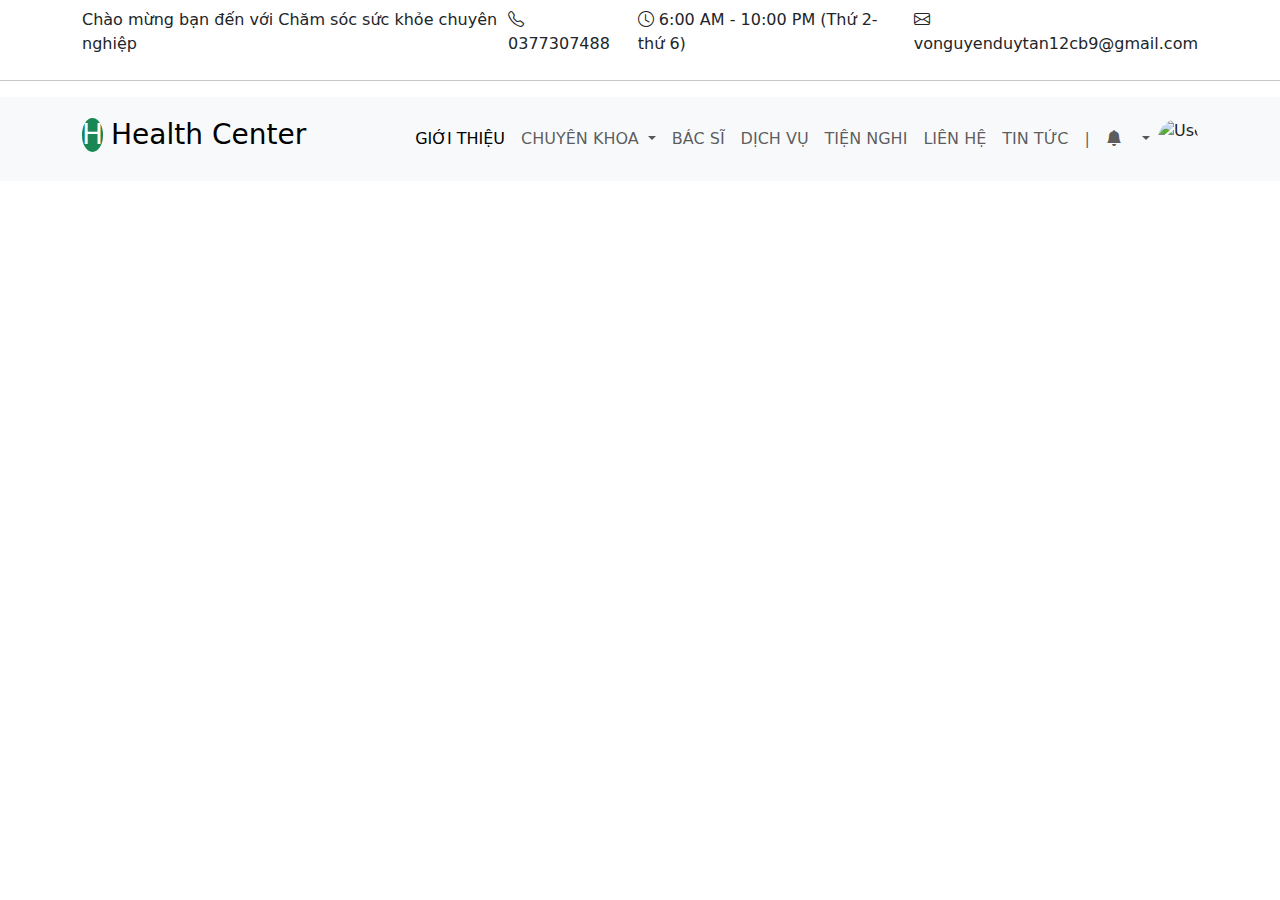
<file: target/classes/templates/header.html>
<!DOCTYPE html>
<html lang="en">

<head>
    <meta charset="UTF-8">
    <meta name="viewport" content="width=device-width, initial-scale=1.0">
    <link href="https://cdn.jsdelivr.net/npm/bootstrap@5.3.3/dist/css/bootstrap.min.css" rel="stylesheet"
        integrity="sha384-QWTKZyjpPEjISv5WaRU9OFeRpok6YctnYmDr5pNlyT2bRjXh0JMhjY6hW+ALEwIH" crossorigin="anonymous">
    <script src="https://cdn.jsdelivr.net/npm/bootstrap@5.3.3/dist/js/bootstrap.bundle.min.js"
        integrity="sha384-YvpcrYf0tY3lHB60NNkmXc5s9fDVZLESaAA55NDzOxhy9GkcIdslK1eN7N6jIeHz"
        crossorigin="anonymous"></script>
    <link rel="stylesheet" href="https://cdn.jsdelivr.net/npm/bootstrap-icons@1.11.3/font/bootstrap-icons.min.css">
    <link rel="stylesheet" th:href="@{/css/style.css}">

    <title>Document</title>
</head>

<body th:fragment="header">
    <!-- Top Info Bar -->
    <div class="info-bar py-2">
        <div class="container d-flex justify-content-between align-items-center">
            <span>Chào mừng bạn đến với Chăm sóc sức khỏe chuyên nghiệp</span>
            <div class="contact-info d-flex gap-4">
                <div><i class="bi bi-telephone"></i> 0377307488</div>
                <div><i class="bi bi-clock"></i> 6:00 AM - 10:00 PM (Thứ 2- thứ 6)</div>
                <div><i class="bi bi-envelope"></i> vonguyenduytan12cb9@gmail.com</div>
            </div>
        </div>
    </div>
    <hr>
    <!-- Navbar -->
    <nav class="navbar navbar-expand-lg navbar-light bg-light py-3">
        <div class="container">
            <a class="navbar-brand d-flex align-items-center" href="#">
                <h3
                    class="logo-icon bg-success text-white rounded-circle d-flex justify-content-center align-items-center">
                    H</h3>
                <h3 class="ms-2">Health Center</h3>
            </a>
            <button class="navbar-toggler" type="button" data-bs-toggle="collapse" data-bs-target="#navbarNav"
                aria-controls="navbarNav" aria-expanded="false" aria-label="Toggle navigation">
                <span class="navbar-toggler-icon"></span>
            </button>
            <div class="collapse navbar-collapse" id="navbarNav">
                <ul class="navbar-nav ms-auto mb-2 mb-lg-0">
                    <li class="nav-item">
                        <a class="nav-link active" href="#">GIỚI THIỆU</a>
                    </li>
                    <li class="nav-item dropdown">
                        <a class="nav-link dropdown-toggle" href="#" id="specialtiesDropdown" role="button"
                            data-bs-toggle="dropdown" aria-expanded="false">
                            CHUYÊN KHOA
                        </a>
                        <ul class="dropdown-menu" aria-labelledby="specialtiesDropdown">
                            <li><a class="dropdown-item" href="#">Nội khoa</a></li>
                            <li><a class="dropdown-item" href="#">Ngoại khoa</a></li>
                            <li>
                                <hr class="dropdown-divider">
                            </li>
                            <li><a class="dropdown-item" href="#">Nhi khoa</a></li>
                        </ul>
                    </li>
                    <li class="nav-item">
                        <a class="nav-link" href="#">BÁC SĨ</a>
                    </li>
                    <li class="nav-item">
                        <a class="nav-link" href="#">DỊCH VỤ</a>
                    </li>
                    <li class="nav-item">
                        <a class="nav-link" href="#">TIỆN NGHI</a>
                    </li>
                    <li class="nav-item">
                        <a class="nav-link" href="/lienhe">LIÊN HỆ</a>
                    </li>
                    <li class="nav-item">
                        <a class="nav-link" href="#">TIN TỨC </a>
                    </li>
                    <li class="nav-item">
                        <span class="nav-link" href="#"> | </span>
                    </li>
                    <li class="nav-item">
                        <a class="nav-link" href="#"><i class="bi bi-bell-fill"></i></a>
                    </li>
                    <li class="nav-item dropdown">
                        <a class="nav-link dropdown-toggle" href="#" role="button" data-bs-toggle="dropdown"
                            aria-expanded="false" th:text="${user != null ? user.hoTen : 'Tài khoản'}">
                        </a>

                        <ul class="dropdown-menu">
                            <li th:if="${user == null}"><a class="dropdown-item" href="/login">Đăng nhập</a></li>
                            <li th:if="${user != null}"><a class="dropdown-item" href="/logout">Đăng xuất</a></li>
                            <li>
                                <hr class="dropdown-divider">
                            </li>
                            <li th:if="${user != null}"><!-- Liên kết đến trang cập nhật thông tin người dùng -->
                                <a th:href="@{/benhnhan/edit/{maBenhNhan}(maBenhNhan=${user.maBenhNhan})}" class="btn ">Chỉnh sửa
                                    thông tin</a>
                            </li>
                            <li th:if="${user == null}"><a class="dropdown-item" href="/dangky">Đăng Ký</a></li>
                        </ul>
                    </li>
                    <li th:if="${user != null}" class="nav-item">
                        <img th:src="@{${user.hinh != null ? user.hinh : '/images/default-avatar.png'}}"
                            alt="User Image" class="dropdown-item"
                            style="width: 40px; height: 40px; border-radius: 50%;">
                    </li>

                </ul>

            </div>
        </div>
    </nav>
</body>

</html>
</file>
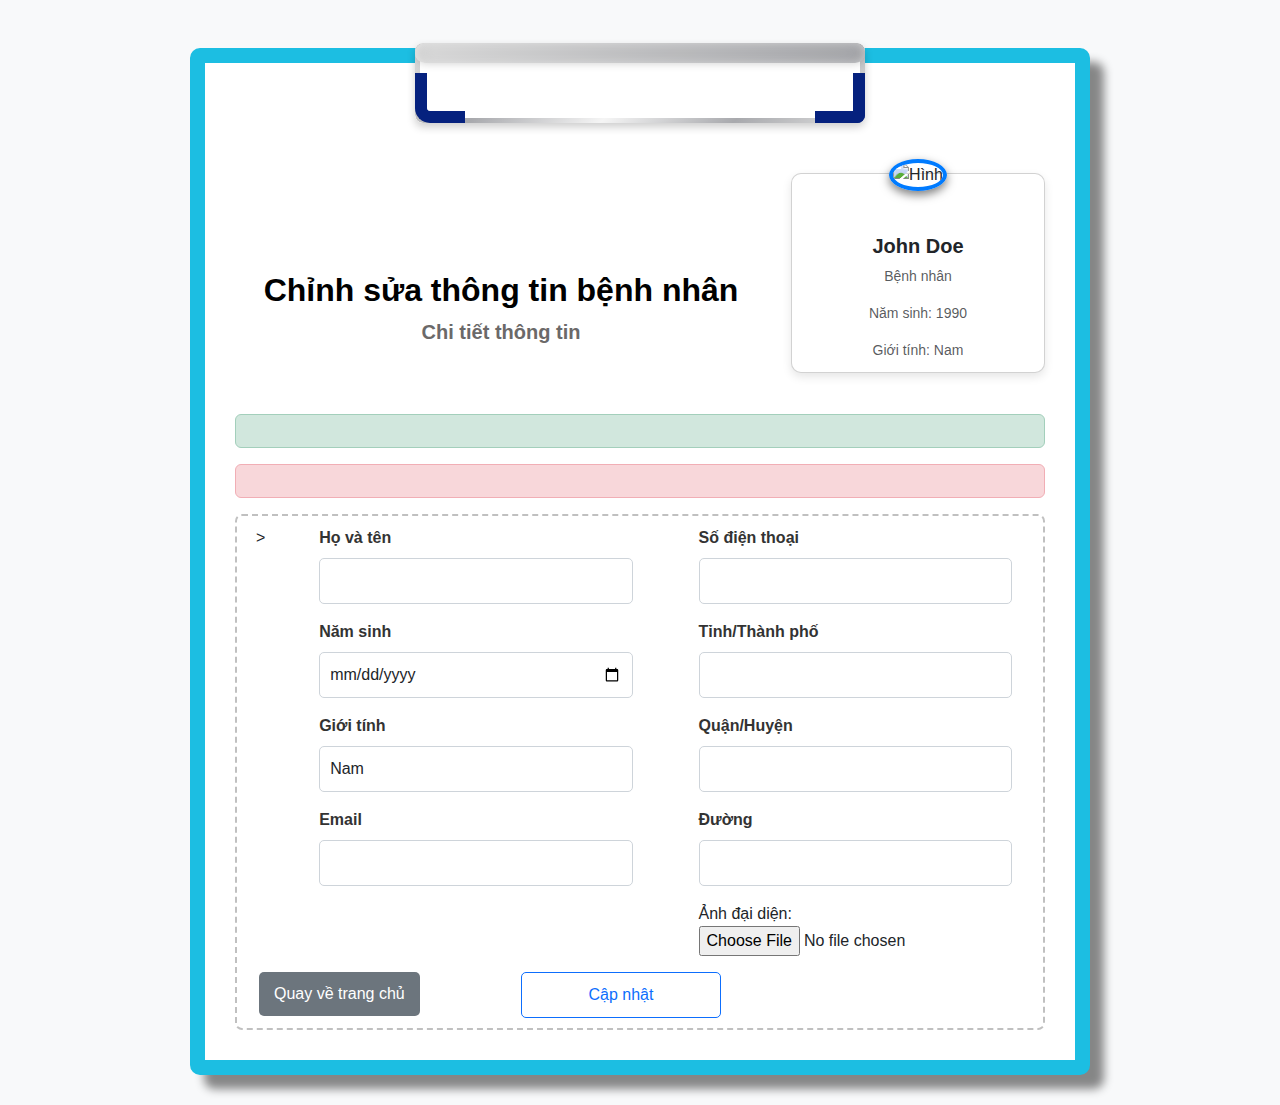
<file: target/classes/templates/thongtincanhan.html>
<!DOCTYPE html>
<html lang="vi" xmlns:th="http://www.thymeleaf.org">
  <head>
    <meta charset="UTF-8" />
    <meta name="viewport" content="width=device-width, initial-scale=1.0" />
    <title>Chỉnh sửa thông tin bệnh nhân</title>
    <link
      rel="stylesheet"
      href="https://cdn.jsdelivr.net/npm/bootstrap@5.3.0/dist/css/bootstrap.min.css"
    />
    <style>
      /* Reset cơ bản */
      body {
        background-color: #f8f9fa;
        font-family: Arial, sans-serif;
      }

      /* Container chính */
      .container {
        max-width: 900px;
        background: white;
        padding: 30px;
        border-radius: 10px;
        box-shadow: 14px 14px 10px rgba(0, 0, 0, 0.463);
        margin-top: 30px;
        margin-bottom: 30px;
        border: 15px solid rgb(28, 190, 226);
      }

      /* Tiêu đề */
      h2 {
        font-weight: bold;
        color: #007bff;
        text-align: center;
        margin-bottom: 20px;
      }

      /* Form */
      form .form-label {
        font-weight: bold;
        color: #333;
      }

      form .form-control {
        border-radius: 5px;
        padding: 10px;
        font-size: 16px;
        border: 1px solid #ced4da;
      }

      form .form-control:focus {
        border-color: #007bff;
        box-shadow: 0 0 5px rgba(0, 123, 255, 0.5);
      }

      /* Nút */
      .btn {
        padding: 10px 15px;
        font-size: 16px;
        border-radius: 5px;
      }

      .btn-primary {
        background-color: #007bff;
        border: none;
      }

      .btn-primary:hover {
        background-color: #0056b3;
      }

      .btn-secondary {
        background-color: #6c757d;
        border: none;
      }

      .btn-secondary:hover {
        background-color: #5a6268;
      }

      /* Avatar & Thông tin bệnh nhân */
      .card {
        text-align: center;
        border-radius: 10px;
        padding: 20px;
        box-shadow: 0px 4px 10px rgba(0, 0, 0, 0.1);
        height: 83%;
      }

      .card img {
        width: 80px;
        border-radius: 50%;
        border: 4px solid #007bff;
        margin-top: -95px;
        box-shadow: 0px 4px 10px rgba(0, 0, 0, 0.5);
      }

      .card h4 {
        font-size: 20px;
        font-weight: bold;
      }

      .card p {
        color: gray;
        font-size: 14px;
      }

      /* Responsive */
      @media (max-width: 768px) {
        .container {
          padding: 15px;
        }

        .btn {
          width: 100%;
          margin-bottom: 10px;
        }
      }

      .clipboard-top {
        position: relative;
        width: 100%;
        height: 70px;
        display: flex;
        justify-content: center;
        margin-bottom: 10px;
      }

      .clipboard {
        margin-top: -50px;
        position: relative;
        width: 450px;
        height: 80px;
        background: white;
        border-radius: 8px;
        display: flex;
        flex-direction: column;
        overflow: hidden;
        z-index: 10;

        /* Đổ bóng nhẹ bên dưới */
        box-shadow: 0 4px 8px rgba(0, 0, 0, 0.2);
      }

      /* Tạo viền gradient với ::before */
      .clipboard::before {
        content: "";
        position: absolute;
        inset: 0; /* Phủ toàn bộ phần tử */
        padding: 5px; /* Độ dày viền */
        border-radius: inherit; /* Giữ bo tròn */
        background: linear-gradient(
          135deg,
          #e0e0e0,
          #a8a9ad,
          #f5f5f5,
          #a8a9ad,
          #e0e0e0
        );
        -webkit-mask: linear-gradient(white 0 0) content-box,
          linear-gradient(white 0 0);
        mask: linear-gradient(white 0 0) content-box, linear-gradient(white 0 0);
        -webkit-mask-composite: xor;
        mask-composite: exclude;
        pointer-events: none; /* Không ảnh hưởng đến thao tác người dùng */
      }

      .clipboard-header {
        background: linear-gradient(
          135deg,
          #e0e0e0,
          #a8a9ad,
          #f5f5f5,
          #a8a9ad,
          #e0e0e0
        );
        border-radius: 10px;
        box-shadow: inset 0 0 10px rgba(255, 255, 255, 0.5),
          inset 0 0 20px rgba(0, 0, 0, 0.1), 0 0 10px rgba(0, 0, 0, 0.2);
        background-size: 400% 400%;
        height: 20px;
        width: 100%;
        position: relative;
      }

      .clipboard-clip {
        position: absolute;
        top: -8px;
        left: 50%;
        transform: translateX(-50%);
        width: 40px;
        height: 16px;
        background-color: #444;
        border-radius: 4px 4px 0 0;
        z-index: 20;
      }

      .clipboard-left {
        width: 50px;
        height: 50px;
        margin-top: 30px;
        float: left;

        /* Thêm viền màu đen bên trái và bên dưới */
        border-left: 12px solid rgb(5, 33, 126);
        border-bottom: 12px solid rgb(5, 33, 126);

        /* Bo tròn góc trên trái và dưới trái */
        border-radius: 0 0 0 15px;
      }

      .clipboard-right {
        width: 50px;
        height: 50px;
        margin-top: 30px;
        float: right;

        /* Thêm viền màu đen bên trái và bên dưới */
        border-right: 12px solid rgb(5, 33, 126);
        border-bottom: 12px solid rgb(5, 33, 126);

        /* Bo tròn góc trên trái và dưới trái */
        border-radius: 15px 0 0 0;
      }
      .Form_right {
        border: 2px dashed silver;
        border-radius: 7px;
        padding: 10px;
      }
      Top Info Bar
.info-bar {
    background-color: #f8f9fa;
    font-size: 14px;
    color: #6c757d;
}
.contact-info div {
    display: flex;
    align-items: center;
    gap: 5px;
}

.contact-info i {
    color: #28a745;
}

/* Navbar */
.navbar-brand {
    font-size: 20px;
    font-weight: bold;
    color: #333;
}

.logo-icon {
    width: 40px;
    height: 40px;
    font-size: 20px;
}

.nav-link {
    font-size: 16px;
    font-weight: 500;
    color: #555;
    transition: color 0.3s;
}

.nav-link:hover {
    color: #28a745;
}

.btn-success {
    background-color: #28a745;
    border: none;
    font-size: 16px;
    font-weight: bold;
    padding: 10px 20px;
    transition: background-color 0.3s;
}

.btn-success:hover {
    background-color: #218838;
}
    </style>
  </head>
  <body>
    
    <div class="container mt-5">
      <!-- Kẹp tài liệu ở phần trên cùng -->
      <div class="clipboard-top">
        <div class="clipboard">
          <div class="clipboard-header">
            <div class="clipboard-left"></div>
            <div class="clipboard-right"></div>
          </div>
          <div class="clipboard-content"></div>
        </div>
      </div>
      <div class="row d-flex justify-content-around">
        <div class="col-md-8 d-flex justify-content-center mt-5">
          <h2
            class="text-center mb-5 col-md-5"
            style="color: black; width: 100%; height: 30%; margin-top: 50px"
          >
            Chỉnh sửa thông tin bệnh nhân <br /><span
              style="font-size: 20px; color: rgb(107, 105, 105)"
              >Chi tiết thông tin
            </span>
          </h2>
        </div>
        <div class="col-md-4">
          <div class="card text-center">
            <div class="card-body">
              <img th:src="@{/images/{filename}(filename=${benhnhan.hinh})}" alt="Hình" 
            
              onmouseover="this.style.transform='scale(1.1)'"
              onmouseout="this.style.transform='scale(1)'">
              


              <h4 th:text="${benhnhan.hoTen}">John Doe</h4>
              <p class="text-muted">Bệnh nhân</p>
              <p
                class="text-muted"
                th:text="${benhnhan.tinhTp} + ', ' + ${benhnhan.quanHuyen}"
              ></p>
              <p
                class="text-muted"
                th:text="'Năm sinh: ' + ${benhnhan.namSinh}"
              >
                Năm sinh: 1990
              </p>
              <p
                class="text-muted"
                th:text="'Giới tính: ' + ${benhnhan.gioiTinh}"
              >
                Giới tính: Nam
              </p>
            </div>
          </div>
        </div>
      </div>

      <div
        th:if="${message}"
        class="alert alert-success text-center"
        role="alert"
      >
        <span th:text="${message}"></span>
      </div>
      <div th:if="${error}" class="alert alert-danger text-center" role="alert">
        <span th:text="${error}"></span>
      </div>

      <!-- Form cập nhật thông tin bệnh nhân -->
      <div class="Form_right">
        <form
          class="row justify-content-around"
          th:action="@{/benhnhan/update/{id}(id=${benhnhan.maBenhNhan})}"
          th:object="${benhnhan}"
          method="post"
          enctype="multipart/form-data">
        >
          <div class="col-md-5">
            <div class="mb-3">
              <label for="hoTen" class="form-label">Họ và tên</label>
              <input
                type="text"
                class="form-control"
                id="hoTen"
                th:field="*{hoTen}"
                required
              />
            </div>

            <div class="mb-3">
              <label for="namSinh" class="form-label">Năm sinh</label>
              <input
                type="date"
                class="form-control"
                id="namSinh"
                th:field="*{namSinh}"
                required
              />
            </div>

            <div class="mb-3">
              <label for="gioiTinh" class="form-label">Giới tính</label>
              <select class="form-control" id="gioiTinh" th:field="*{gioiTinh}">
                <option value="Nam">Nam</option>
                <option value="Nữ">Nữ</option>
              </select>
            </div>

            <div class="mb-3">
              <label for="email" class="form-label">Email</label>
              <input
                type="email"
                class="form-control"
                id="email"
                th:field="*{email}"
                required
              />
            </div>
          </div>
          <div class="col-md-5">
            <div class="mb-3">
              <label for="sdt" class="form-label">Số điện thoại</label>
              <input
                type="text"
                class="form-control"
                id="sdt"
                th:field="*{sdt}"
                required
              />
            </div>

            <div class="mb-3">
              <label for="tinhTp" class="form-label">Tỉnh/Thành phố</label>
              <input
                type="text"
                class="form-control"
                id="tinhTp"
                th:field="*{tinhTp}"
                required
              />
            </div>

            <div class="mb-3">
              <label for="quanHuyen" class="form-label">Quận/Huyện</label>
              <input
                type="text"
                class="form-control"
                id="quanHuyen"
                th:field="*{quanHuyen}"
                required
              />
            </div>

            <div class="mb-3">
              <label for="duong" class="form-label">Đường</label>
              <input
                type="text"
                class="form-control"
                id="duong"
                th:field="*{duong}"
                required
              />
            </div>
            <div class="mb-3">
            <label for="file">Ảnh đại diện:</label>
            <input type="file" id="file" name="file" accept="image/*" />
          </div>
          </div>
<div class="row">
  <div class="col-md-4"><a href="/index"class="btn btn-secondary">Quay về trang chủ</a></div>
  <div class="col-md-8 "><button type="submit" class="btn btn-outline-primary" style="width: 40%;">Cập nhật</button></div>
 
</div>
          
          
        
        </form>
      </div>
    </div>

    <script src="https://cdn.jsdelivr.net/npm/bootstrap@5.3.0/dist/js/bootstrap.bundle.min.js"></script>
  </body>
</html>
</file>
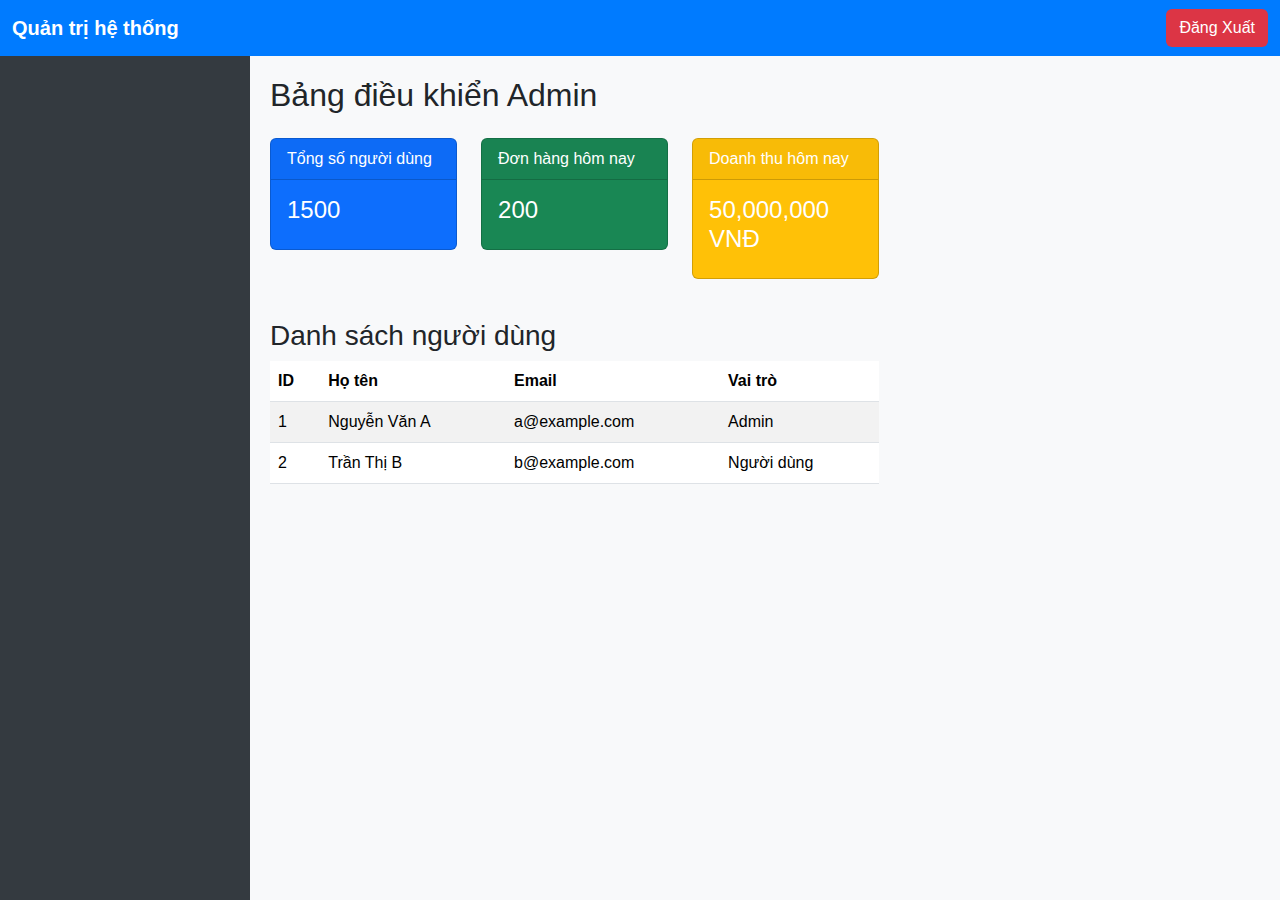
<file: target/classes/templates/admin/admin.html>
<!DOCTYPE html>
<html lang="vi" xmlns:th="http://www.thymeleaf.org">

<head>
    <meta charset="UTF-8">
    <meta name="viewport" content="width=device-width, initial-scale=1">
    <title>Quản trị hệ thống</title>
    <link rel="shortcut icon" href="https://idodesign.vn/wp-content/uploads/2023/08/mau-thiet-ke-logo-nha-thuoc-dep-6.jpg" type="image/x-icon">
    <link href="https://cdn.jsdelivr.net/npm/bootstrap@5.3.0/dist/css/bootstrap.min.css" rel="stylesheet">
    <style>
        body {
            font-family: 'Arial', sans-serif;
            background-color: #f8f9fa;
        }

        .navbar {
            background-color: #007bff !important;
        }

        .navbar-brand {
            font-weight: bold;
            color: white !important;
        }

        .btn-logout {
            background-color: #dc3545;
            color: white;
        }

        .btn-logout:hover {
            background-color: #c82333;
        }

        .sidebar {
            width: 250px;
            height: 100vh;
            background: #343a40;
            padding-top: 15px;
            position: fixed;
            transition: all 0.3s ease-in-out;
        }

        .sidebar .nav-link {
            color: white;
            font-size: 16px;
            padding: 12px 20px;
            display: block;
            border-radius: 5px;
            transition: all 0.3s;
        }

        .sidebar .nav-link:hover,
        .sidebar .nav-link.active {
            background: #495057;
        }

        .content {
            margin-left: 250px;
            padding: 20px;
            transition: all 0.3s ease-in-out;
        }

        @media (max-width: 992px) {
            .sidebar {
                width: 100%;
                height: auto;
                position: relative;
            }

            .content {
                margin-left: 0;
            }
        }
    </style>
</head>

<body>

    <!-- Navbar -->
    <nav class="navbar navbar-expand-lg navbar-dark">
        <div class="container-fluid">
            <a class="navbar-brand" href="#">Quản trị hệ thống</a>
            <button class="btn btn-logout">Đăng Xuất</button>
        </div>
    </nav>

    <div class="d-flex">
        <!-- Sidebar -->
        <nav class="sidebar">
            <div th:replace="~{admin/menu :: menu}"></div>
        </nav>

        <!-- Main Content -->
        <div class="content">
            <h2 class="mb-4">Bảng điều khiển Admin</h2>
            
            <div class="row">
                <div class="col-md-4">
                    <div class="card text-white bg-primary mb-3">
                        <div class="card-header">Tổng số người dùng</div>
                        <div class="card-body">
                            <h4 class="card-title">1500</h4>
                        </div>
                    </div>
                </div>
                <div class="col-md-4">
                    <div class="card text-white bg-success mb-3">
                        <div class="card-header">Đơn hàng hôm nay</div>
                        <div class="card-body">
                            <h4 class="card-title">200</h4>
                        </div>
                    </div>
                </div>
                <div class="col-md-4">
                    <div class="card text-white bg-warning mb-3">
                        <div class="card-header">Doanh thu hôm nay</div>
                        <div class="card-body">
                            <h4 class="card-title">50,000,000 VNĐ</h4>
                        </div>
                    </div>
                </div>
            </div>
            
            <h3 class="mt-4">Danh sách người dùng</h3>
            <table class="table table-striped">
                <thead>
                    <tr>
                        <th>ID</th>
                        <th>Họ tên</th>
                        <th>Email</th>
                        <th>Vai trò</th>
                    </tr>
                </thead>
                <tbody>
                    <tr>
                        <td>1</td>
                        <td>Nguyễn Văn A</td>
                        <td>a@example.com</td>
                        <td>Admin</td>
                    </tr>
                    <tr>
                        <td>2</td>
                        <td>Trần Thị B</td>
                        <td>b@example.com</td>
                        <td>Người dùng</td>
                    </tr>
                </tbody>
            </table>
        </div>
    </div>

    <script src="https://cdn.jsdelivr.net/npm/bootstrap@5.3.0/dist/js/bootstrap.bundle.min.js"></script>
</body>

</html>
</file>
